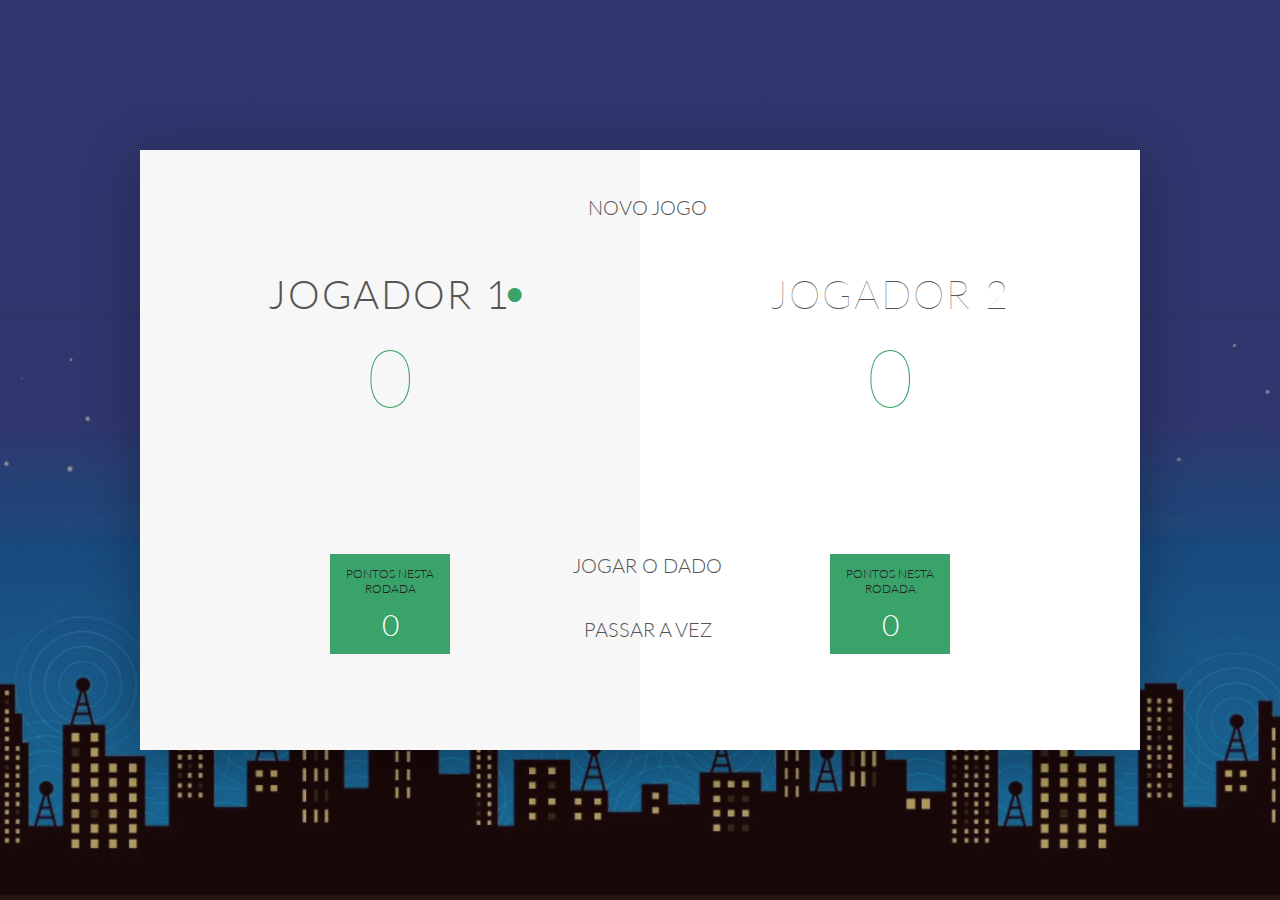
<file: index.html>
<!DOCTYPE html>
<html lang="en">
    <head>
        <meta charset="UTF-8">
        <link href="https://fonts.googleapis.com/css?family=Lato:100,300,600" rel="stylesheet" type="text/css">
        <link href="http://code.ionicframework.com/ionicons/2.0.1/css/ionicons.min.css" rel="stylesheet" type="text/css">
        <link type="text/css" rel="stylesheet" href="style.css">
    
        
        <title>Pig Dice Game</title>
    </head>

    <body>
        <div class="wrapper clearfix">
            <div class="player-0-panel active">
                <div class="player-name" id="name-0">Jogador 1</div>
                <div class="player-score" id="score-0">0</div>
                <div class="player-current-box">
                    <div class="player-current-label">Pontos Nesta Rodada</div>
                    <div class="player-current-score" id="current-0">0</div>
                </div>
            </div>
            
            <div class="player-1-panel">
                <div class="player-name" id="name-1">Jogador 2</div>
                <div class="player-score" id="score-1">0</div>
                <div class="player-current-box">
                    <div class="player-current-label">Pontos Nesta Rodada</div>
                    <div class="player-current-score" id="current-1">0</div>
                </div>
            </div>
            
                <button class="btn-new"><i class="ion-ios-plus-outline"></i>Novo Jogo</button>
                <button type="button" id="b1" class="btn-roll"><i class="ion-ios-loop"></i>Jogar o Dado</button>
                <button class="btn-hold"><i class="ion-ios-download-outline"></i>Passar a vez</button>

            <img src="dice-5.png" alt="Dice" class="dice">
        </div>
        
        <script src="game.js"></script>
    </body>
</html>
</file>
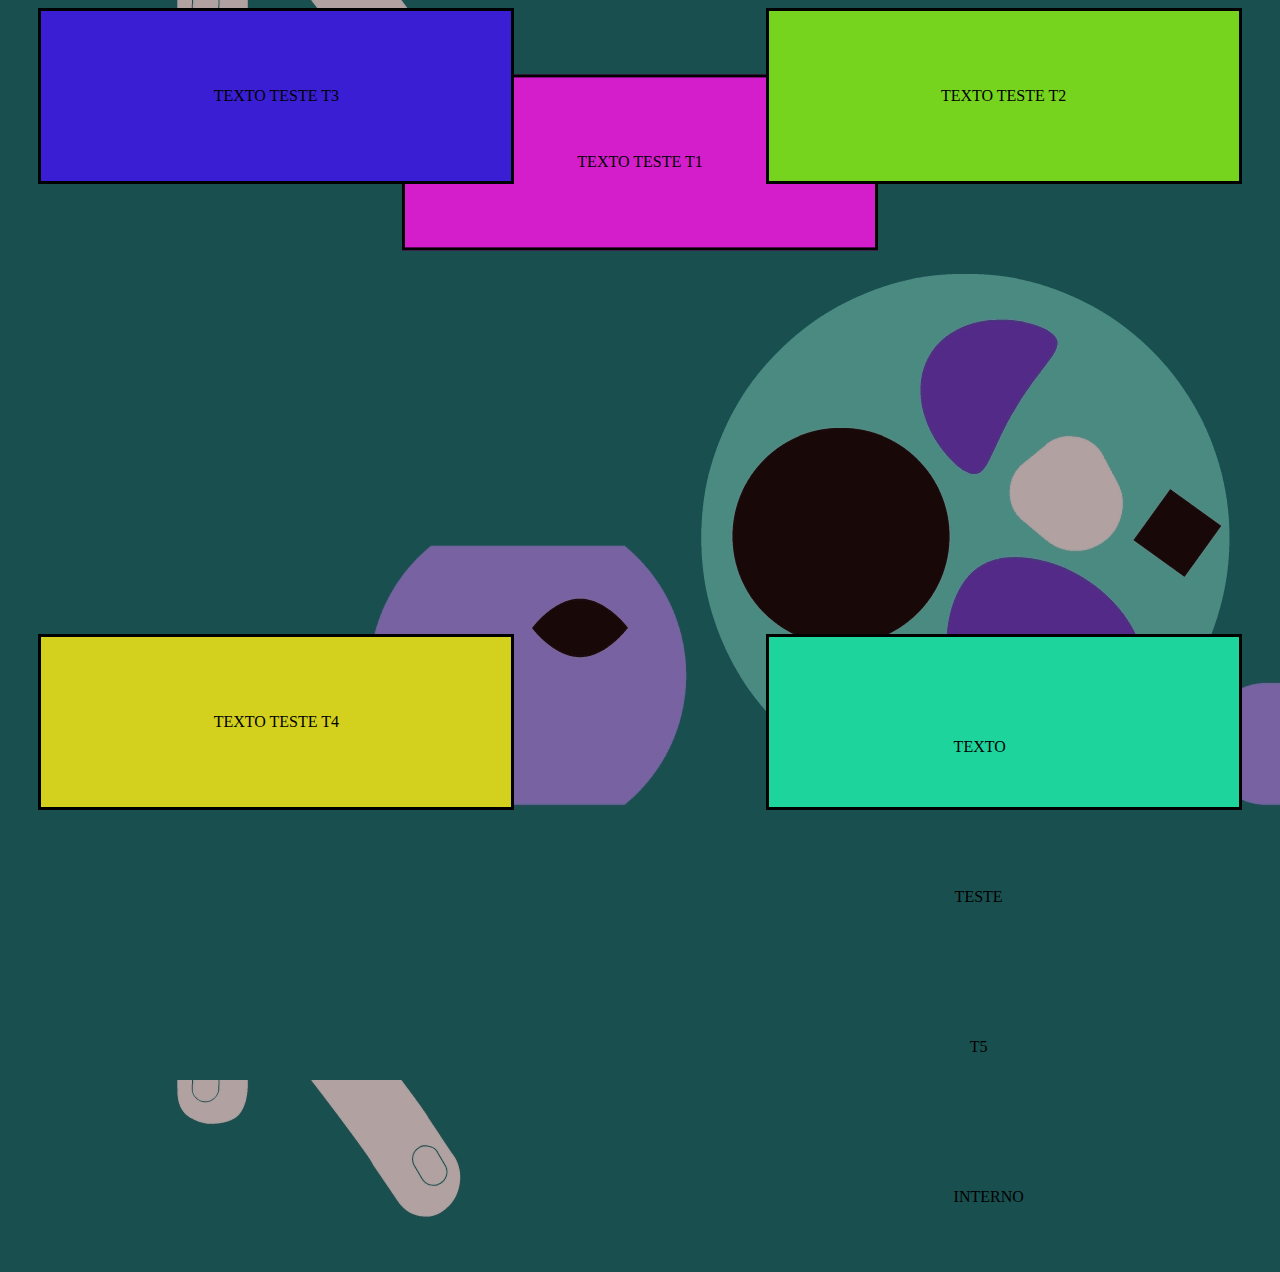
<file: index2.html>
<!DOCTYPE html>
<html lang="en">
    <head>
        <meta charset="UTF-8">
        <link href="https://fonts.googleapis.com/css?family=Lato:100,300,600" rel="stylesheet" type="text/css">
        <link href="http://code.ionicframework.com/ionicons/2.0.1/css/ionicons.min.css" rel="stylesheet" type="text/css">
        <link type="text/css" rel="stylesheet" href="style2.css">
    
        
        <title>Pig Dice Game</title>
    </head>

    <body>
        <div class="quadrado t1">texto teste t1</div>
        <div class="quadrado t2">texto teste t2</div>
        <div class="quadrado t3">texto teste t3</div>
        <div class="quadrado t4">texto teste t4</div>
        <div class="quadrado t5">
            <div class="quadrado-internal">texto teste t5 interno</div>
        </div>
    </body>
</html>
</file>
<file: style.css>
/**********************************************
*** Folha de Estilo CSS
**********************************************/

.final-score {
    position: absolute;
    left: 50%;
    transform: translateX(-50%);
    top: 520px;
    color: #555;
    font-size: 18px;
    font-family: 'Lato';
    text-align: center;
    padding: 10px;
    width: 160px;
    text-transform: uppercase;
}

.final-score:focus { outline: none; }

#dice-1 { top: 120px; }
#dice-2 { top: 250px; }


* {
    margin: 0;
    padding: 0;
    box-sizing: border-box;
    
}

.clearfix::after {
    content: "";
    display: table;
    clear: both;
}

body {
    background-image: linear-gradient(rgba(62, 20, 20, 0.4), rgba(62, 20, 20, 0.4)), url(back.jpg);
    background-size: cover;
    background-position: center;
    font-family: Lato;
    font-weight: 300;
    position: relative;
    height: 100vh;
    color: #555;
}

.wrapper {
    width: 1000px;
    position: absolute;
    top: 50%;
    left: 50%;
    transform: translate(-50%, -50%);
    background-color: #fff;
    box-shadow: 0px 10px 50px rgba(0, 0, 0, 0.3);
    overflow: hidden;
}

.player-0-panel,
.player-1-panel {
    width: 50%;
    float: left;
    height: 600px;
    padding: 100px;
}



/**********************************************
*** Jogadores
**********************************************/

.player-name {
    font-size: 40px;
    text-align: center;
    text-transform: uppercase;
    letter-spacing: 2px;
    font-weight: 100;
    margin-top: 20px;
    margin-bottom: 10px;
    position: relative;
}

.player-score {
    text-align: center;
    font-size: 80px;
    font-weight: 100;
    color: #39A36A;
    margin-bottom: 130px;
}

.active { background-color: #f7f7f7; }
.active .player-name { font-weight: 300; }

.active .player-name::after {
    content: "\2022";
    font-size: 47px;
    position: absolute;
    color: #39A36A;
    top: -7px;
    right: 10px;
    
}

.player-current-box {
    background-color: #39A36A;
    color: #fff;
    width: 40%;
    margin: 0 auto;
    padding: 12px;
    text-align: center;
}

.player-current-label {
    text-transform: uppercase;
    margin-bottom: 10px;
    font-size: 12px;
    color: #222;
}

.player-current-score {
    font-size: 30px;
}

button {
    position: absolute;
    width: 200px;
    left: 50%;
    transform: translateX(-50%);
    color: #555;
    background: none;
    border: none;
    font-family: Lato;
    font-size: 20px;
    text-transform: uppercase;
    cursor: pointer;
    font-weight: 300;
    transition: background-color 0.3s, color 0.3s;
}

button:hover { font-weight: 600; }
button:hover i { margin-right: 20px; }

button:focus {
    outline: none;
}

i {
    color: #EB4D4D;
    display: inline-block;
    margin-right: 15px;
    font-size: 32px;
    line-height: 1;
    vertical-align: text-top;
    margin-top: -4px;
    transition: margin 0.3s;
}

.btn-new { top: 45px;}
.btn-roll { top: 403px;}
.btn-hold { top: 467px;}

.dice {
    position: absolute;
    left: 50%;
    top: 178px;
    transform: translateX(-50%);
    height: 100px;
    box-shadow: 0px 10px 60px rgba(0, 0, 0, 0.10);
}

.winner { background-color: #f7f7f7; }
.winner .player-name { font-weight: 300; color: #3952CE; }
</file>
<file: style2.css>
body {
    color: purple;
    background-image: linear-gradient(rgba(62, 20, 20, 0.4), rgba(62, 20, 20, 0.4)), url(example2.gif); }

.quadrado {
    background: rgb(212, 30, 30);
    margin: auto;
    color: #000;
    border: 3px solid #000;
    height: 150px;
    width: 450px;
    padding: 10px;
    text-transform: uppercase;
    text-align: center;
    cursor: pointer;
    line-height: 150px;
}

.t1 {
    background: rgb(212, 30, 203);
    position: absolute;
    left: 50%;
    top: 20%;
    transform: translateX(-50%) translateY(-60%);
}

.t2 {
    background: rgb(118, 212, 30);
    position: absolute;
    right: 3%;
}

.t3 {
    background: rgb(57, 30, 212);
    position: absolute;
    left: 3%;
}

.t4 {
    background: rgb(212, 209, 30);
    position: absolute;
    left: 3%;
    bottom: 10%;
}

.t5 {
    position: absolute;
    background: rgb(30, 212, 157);
    right: 3%;
    bottom: 10%;
}

.quadrado-internal{
    position: absolute;
    right: 50%;
    bottom: 50%;
    width: 50px;
    height: 50px;
    transform: translateX(-50%, -50%);
    line-height: 150px;
}
</file>
